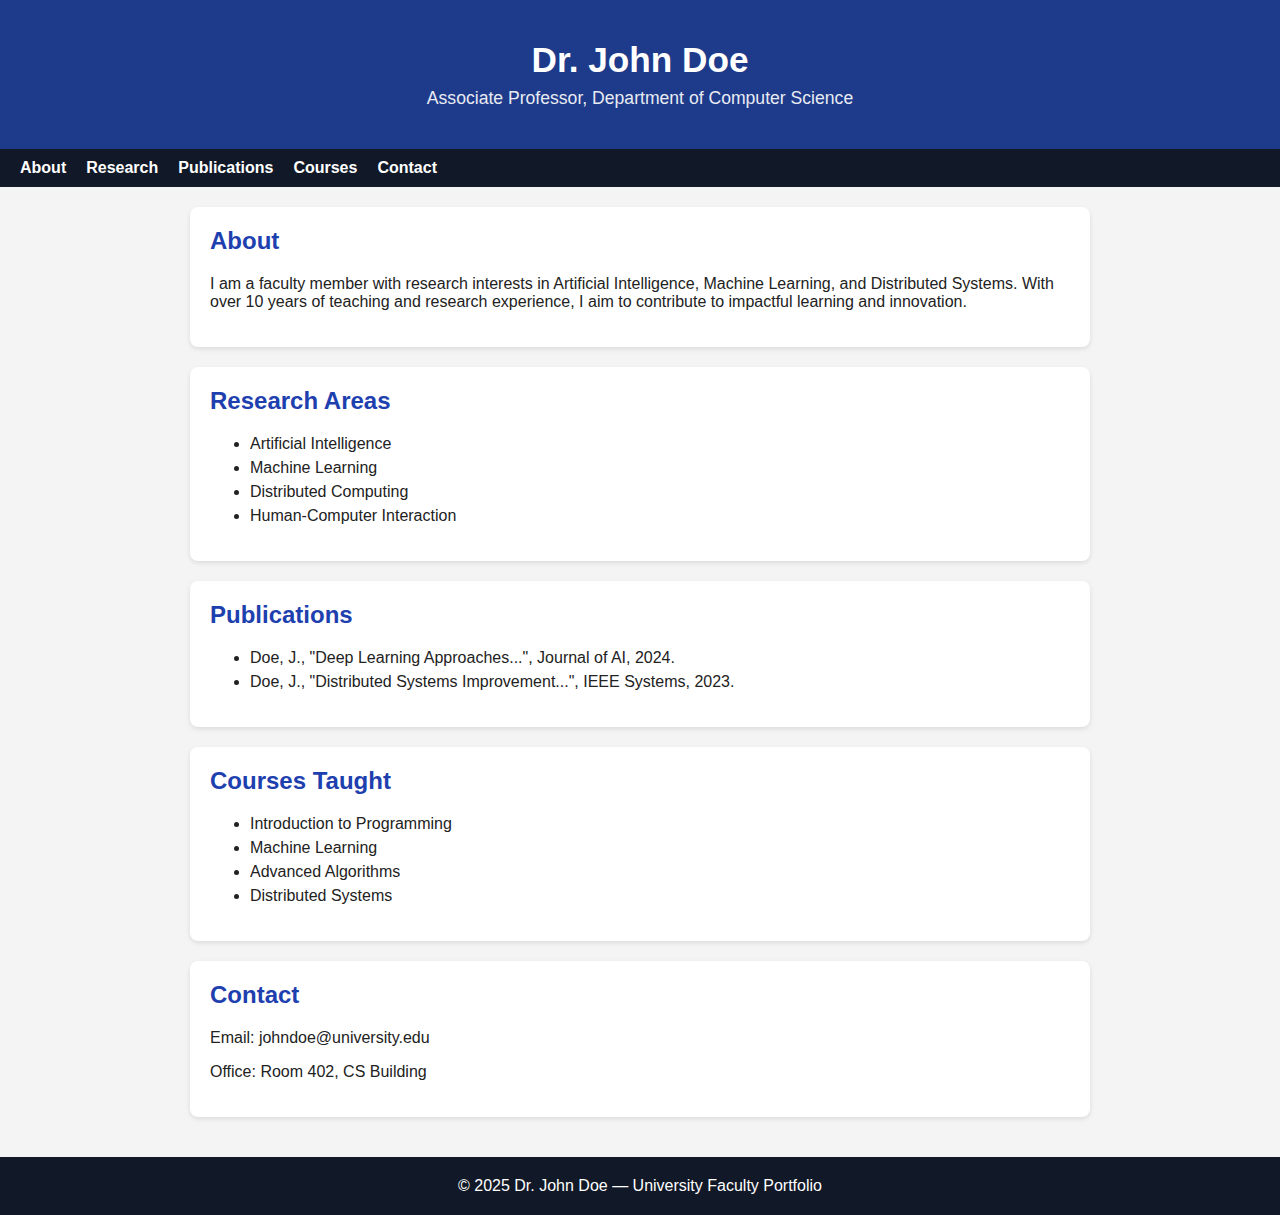
<file: index.html>
<!DOCTYPE html>
<html lang="en">
<head>
  <meta charset="UTF-8" />
  <meta name="viewport" content="width=device-width, initial-scale=1.0" />
  <title>Faculty Portfolio</title>
  <link rel="stylesheet" href="style.css" />
</head>
<body>
  <header>
    <h1>Dr. John Doe</h1>
    <p>Associate Professor, Department of Computer Science</p>
  </header>

  <nav>
    <a href="#about">About</a>
    <a href="#research">Research</a>
    <a href="#publications">Publications</a>
    <a href="#courses">Courses</a>
    <a href="#contact">Contact</a>
  </nav>

  <div class="container">
    <section id="about">
      <h2>About</h2>
      <p>
        I am a faculty member with research interests in Artificial Intelligence, 
        Machine Learning, and Distributed Systems. With over 10 years of teaching and research 
        experience, I aim to contribute to impactful learning and innovation.
      </p>
    </section>

    <section id="research">
      <h2>Research Areas</h2>
      <ul class="research-list">
        <li>Artificial Intelligence</li>
        <li>Machine Learning</li>
        <li>Distributed Computing</li>
        <li>Human-Computer Interaction</li>
      </ul>
    </section>

    <section id="publications">
      <h2>Publications</h2>
      <ul class="publication-list">
        <li>Doe, J., "Deep Learning Approaches...", Journal of AI, 2024.</li>
        <li>Doe, J., "Distributed Systems Improvement...", IEEE Systems, 2023.</li>
      </ul>
    </section>

    <section id="courses">
      <h2>Courses Taught</h2>
      <ul class="course-list">
        <li>Introduction to Programming</li>
        <li>Machine Learning</li>
        <li>Advanced Algorithms</li>
        <li>Distributed Systems</li>
      </ul>
    </section>

    <section id="contact">
      <h2>Contact</h2>
      <p>Email: johndoe@university.edu</p>
      <p>Office: Room 402, CS Building</p>
    </section>
  </div>

  <footer>
    © 2025 Dr. John Doe — University Faculty Portfolio
  </footer>
</body>
</html>
</file>
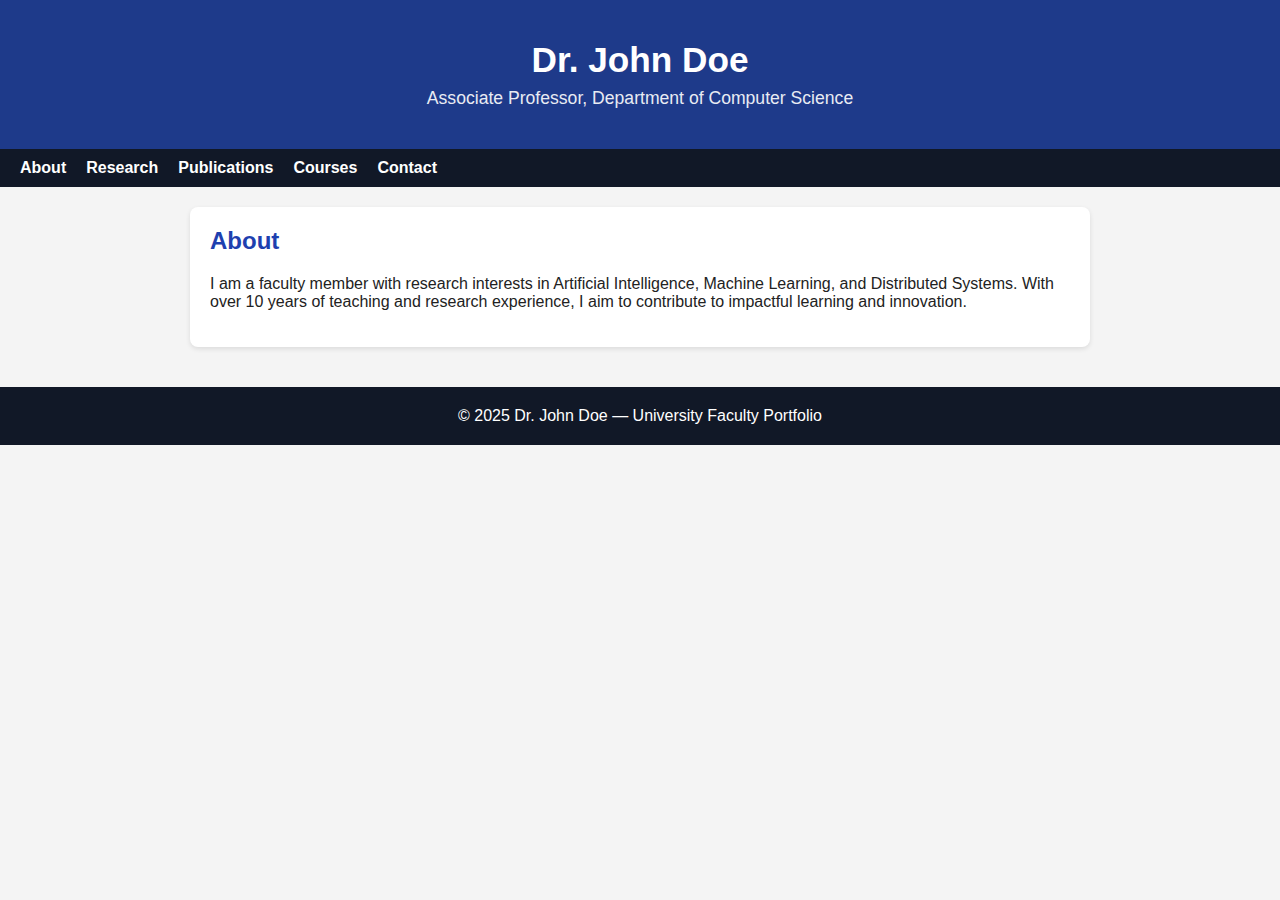
<file: about.html>
<!DOCTYPE html>
<html lang="en">
<head>
  <meta charset="UTF-8" />
  <meta name="viewport" content="width=device-width, initial-scale=1.0" />
  <title>Faculty Portfolio</title>
  <link rel="stylesheet" href="style.css" />
</head>
<body>
  <header>
    <h1>Dr. John Doe</h1>
    <p>Associate Professor, Department of Computer Science</p>
  </header>

  <nav>
    <a href="about.html">About</a>
    <a href="research.html">Research</a>
    <a href="publications.html">Publications</a>
    <a href="courses.html">Courses</a>
    <a href="contact.html">Contact</a>
  </nav>

  <div class="container">
    <section id="about">
      <h2>About</h2>
      <p>
        I am a faculty member with research interests in Artificial Intelligence, 
        Machine Learning, and Distributed Systems. With over 10 years of teaching and research 
        experience, I aim to contribute to impactful learning and innovation.
      </p>
    </section>
  </div>

  <footer>
    © 2025 Dr. John Doe — University Faculty Portfolio
  </footer>
</body>
</html>
</file>
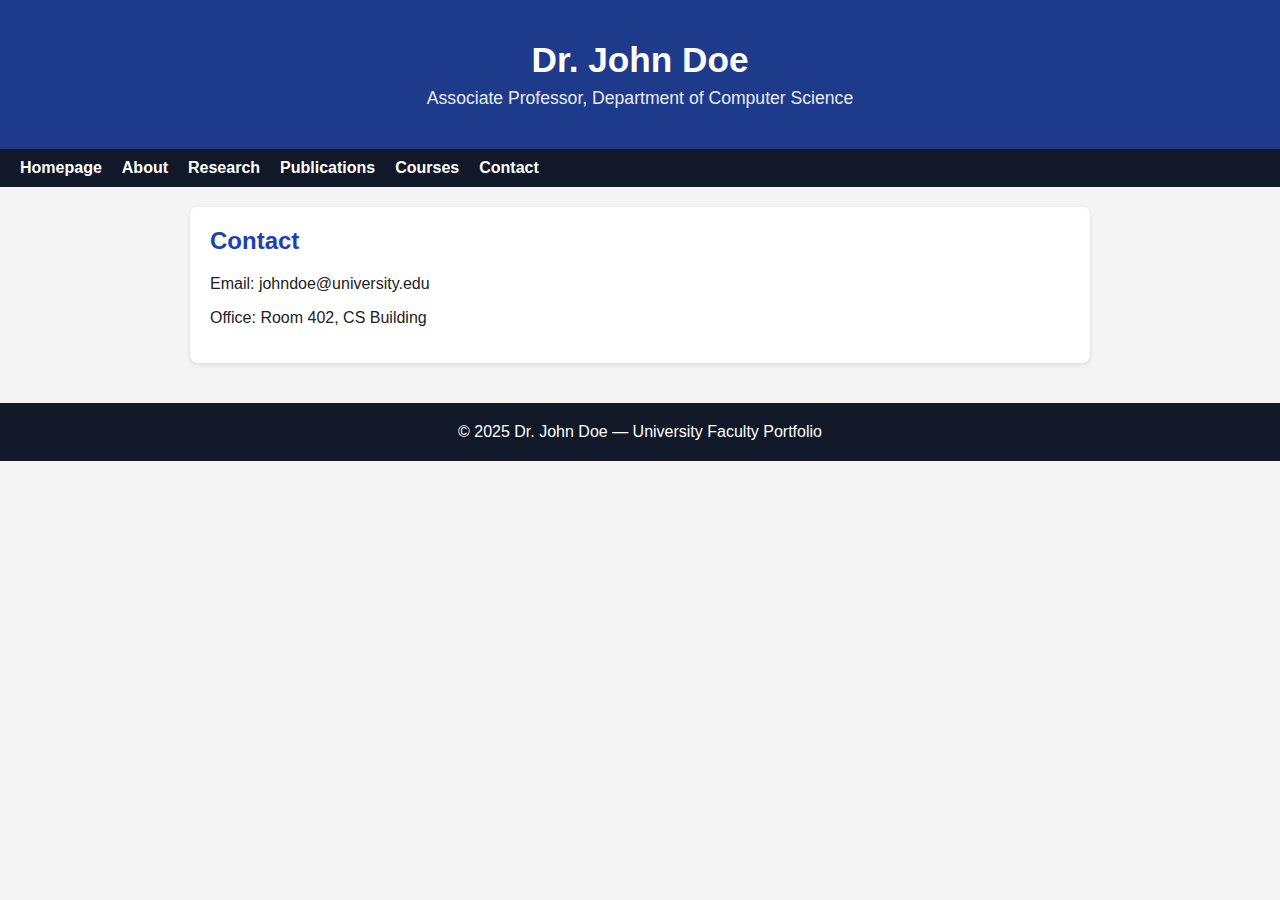
<file: contact.html>
<!DOCTYPE html>
<html lang="en">
<head>
  <meta charset="UTF-8" />
  <meta name="viewport" content="width=device-width, initial-scale=1.0" />
  <title>Faculty Portfolio</title>
  <link rel="stylesheet" href="style.css" />
</head>
<body>
  <header>
    <h1>Dr. John Doe</h1>
    <p>Associate Professor, Department of Computer Science</p>
  </header>

  <nav>
    <a href="index">Homepage</a>
    <a href="about.html">About</a>
    <a href="research.html">Research</a>
    <a href="publications.html">Publications</a>
    <a href="courses.html">Courses</a>
    <a href="contact.html">Contact</a>
  </nav>

  <div class="container">

    <section id="contact">
      <h2>Contact</h2>
      <p>Email: johndoe@university.edu</p>
      <p>Office: Room 402, CS Building</p>
    </section>
  </div>

  <footer>
    © 2025 Dr. John Doe — University Faculty Portfolio
  </footer>
</body>

</html>
</file>
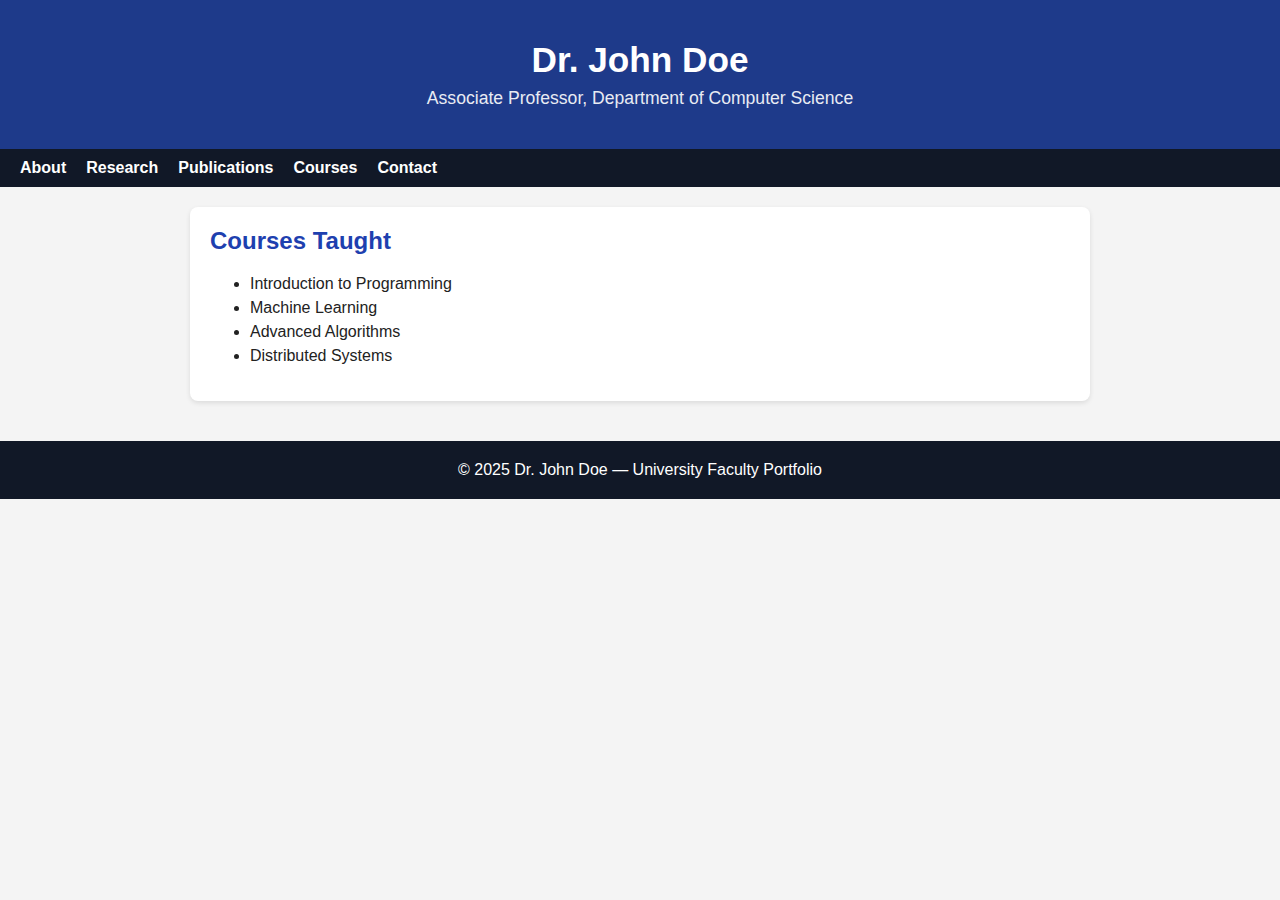
<file: courses.html>
<!DOCTYPE html>
<html lang="en">
<head>
  <meta charset="UTF-8" />
  <meta name="viewport" content="width=device-width, initial-scale=1.0" />
  <title>Faculty Portfolio</title>
  <link rel="stylesheet" href="style.css" />
</head>
<body>
  <header>
    <h1>Dr. John Doe</h1>
    <p>Associate Professor, Department of Computer Science</p>
  </header>

  <nav>
    <a href="about.html">About</a>
    <a href="research.html">Research</a>
    <a href="publications.html">Publications</a>
    <a href="courses.html">Courses</a>
    <a href="contact.html">Contact</a>
  </nav>

  <div class="container">

    <section id="courses">
      <h2>Courses Taught</h2>
      <ul class="course-list">
        <li>Introduction to Programming</li>
        <li>Machine Learning</li>
        <li>Advanced Algorithms</li>
        <li>Distributed Systems</li>
      </ul>
    </section>

  </div>

  <footer>
    © 2025 Dr. John Doe — University Faculty Portfolio
  </footer>
</body>
</html>
</file>
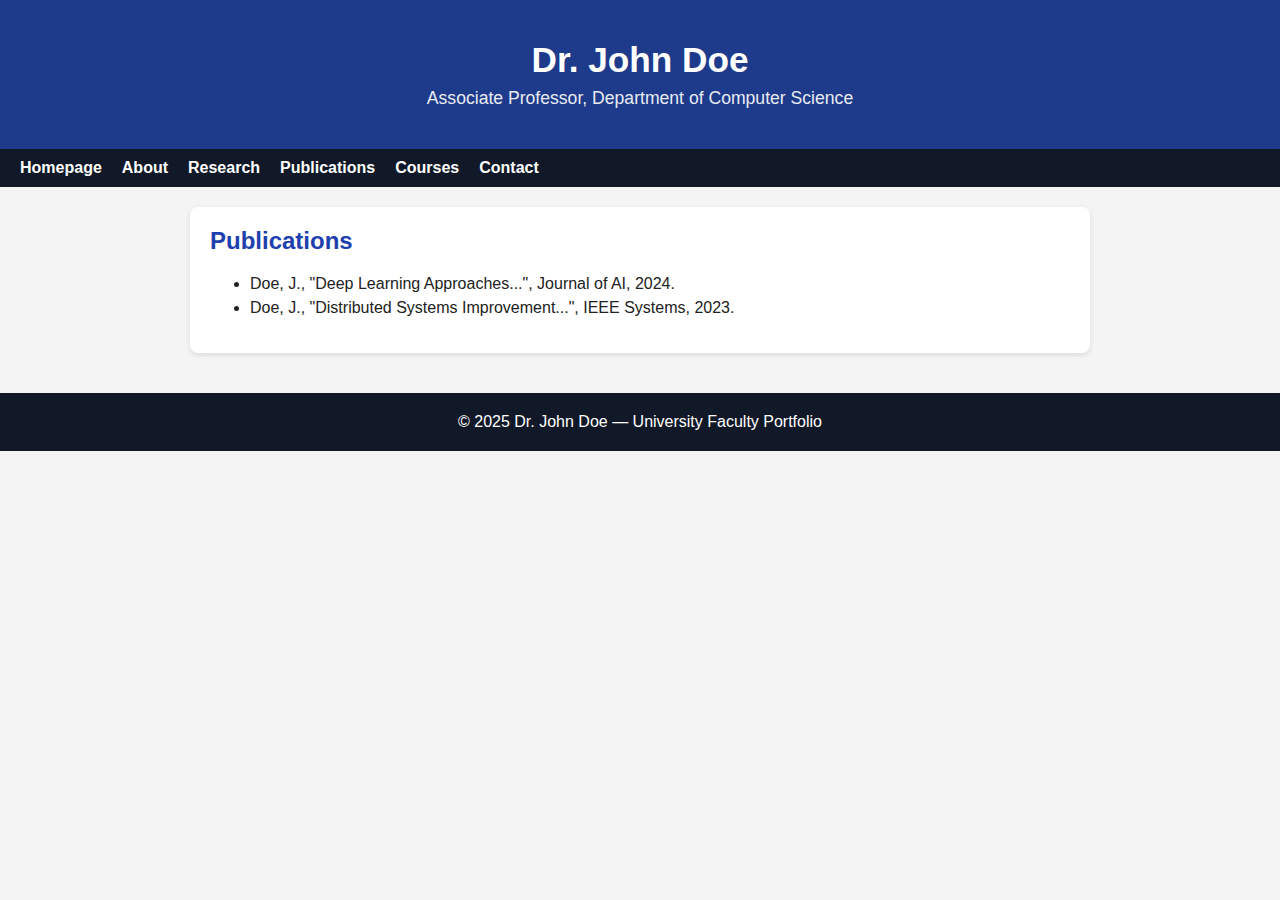
<file: publications.html>
<!DOCTYPE html>
<html lang="en">
<head>
  <meta charset="UTF-8" />
  <meta name="viewport" content="width=device-width, initial-scale=1.0" />
  <title>Faculty Portfolio</title>
  <link rel="stylesheet" href="style.css" />
</head>
<body>
  <header>
    <h1>Dr. John Doe</h1>
    <p>Associate Professor, Department of Computer Science</p>
  </header>

  <nav>
    <a href="index">Homepage</a>
    <a href="about.html">About</a>
    <a href="research.html">Research</a>
    <a href="publications.html">Publications</a>
    <a href="courses.html">Courses</a>
    <a href="contact.html">Contact</a>
  </nav>

  <div class="container">

    <section id="publications">
      <h2>Publications</h2>
      <ul class="publication-list">
        <li>Doe, J., "Deep Learning Approaches...", Journal of AI, 2024.</li>
        <li>Doe, J., "Distributed Systems Improvement...", IEEE Systems, 2023.</li>
      </ul>
    </section>

  </div>

  <footer>
    © 2025 Dr. John Doe — University Faculty Portfolio
  </footer>
</body>

</html>
</file>
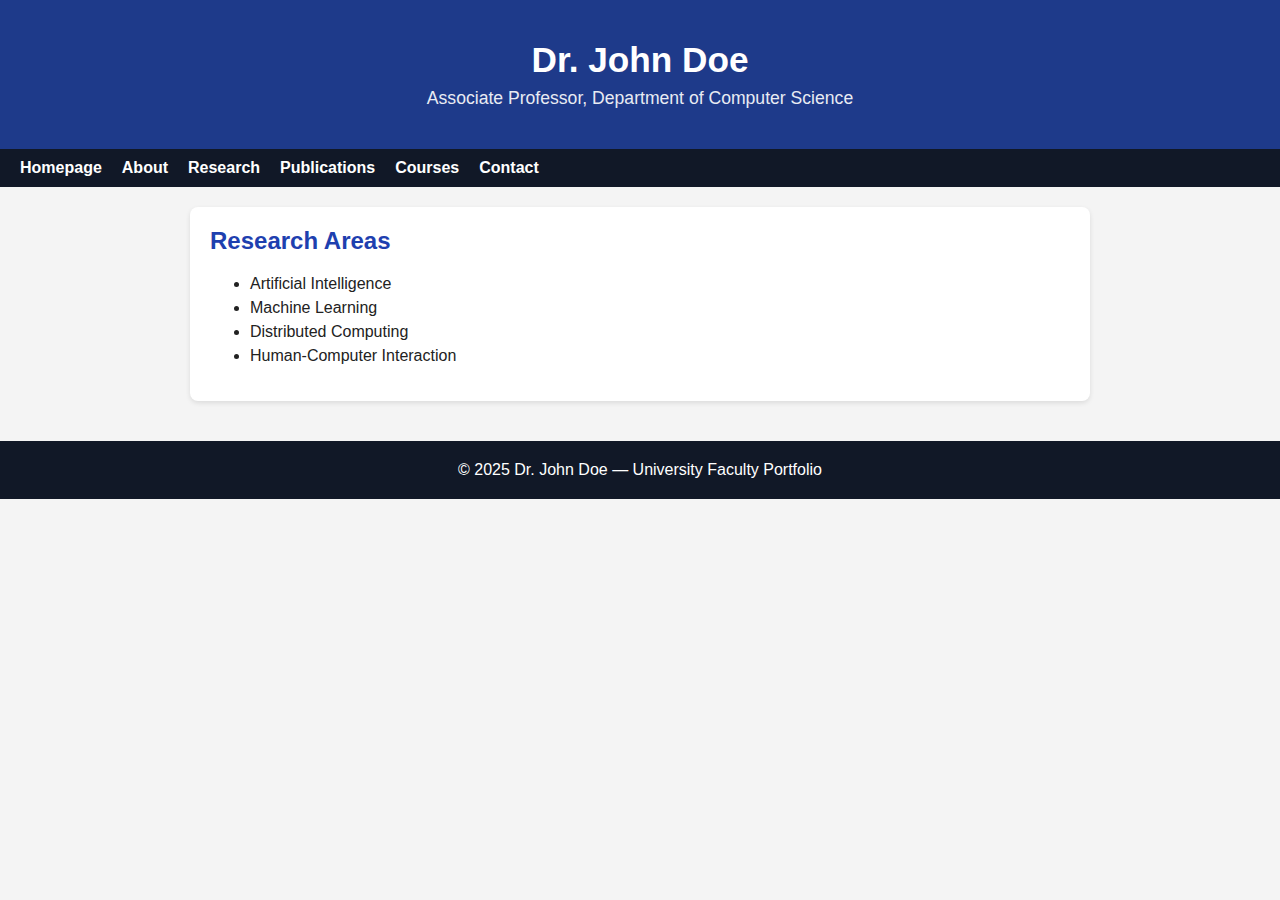
<file: research.html>
<!DOCTYPE html>
<html lang="en">
<head>
  <meta charset="UTF-8" />
  <meta name="viewport" content="width=device-width, initial-scale=1.0" />
  <title>Faculty Portfolio</title>
  <link rel="stylesheet" href="style.css" />
</head>
<body>
  <header>
    <h1>Dr. John Doe</h1>
    <p>Associate Professor, Department of Computer Science</p>
  </header>

  <nav>
    <a href="index">Homepage</a>
    <a href="about.html">About</a>
    <a href="research.html">Research</a>
    <a href="publications.html">Publications</a>
    <a href="courses.html">Courses</a>
    <a href="contact.html">Contact</a>
  </nav>

  <div class="container">

    <section id="research">
      <h2>Research Areas</h2>
      <ul class="research-list">
        <li>Artificial Intelligence</li>
        <li>Machine Learning</li>
        <li>Distributed Computing</li>
        <li>Human-Computer Interaction</li>
      </ul>
    </section>
  </div>

  <footer>
    © 2025 Dr. John Doe — University Faculty Portfolio
  </footer>
</body>

</html>
</file>
<file: style.css>
body {
  margin: 0;
  font-family: Arial, Helvetica, sans-serif;
  background: #f4f4f4;
  color: #222;
}

header {
  background: #1e3a8a;
  color: white;
  padding: 40px 20px;
  text-align: center;
}

header h1 {
  margin: 0;
  font-size: 2.2rem;
}

header p {
  margin: 8px 0 0;
  font-size: 1.1rem;
  opacity: 0.9;
}

nav {
  background: #111827;
  padding: 10px 20px;
  display: flex;
  gap: 20px;
}

nav a {
  color: #fff;
  text-decoration: none;
  font-weight: bold;
}

nav a:hover {
  text-decoration: underline;
}

.container {
  max-width: 900px;
  margin: 20px auto;
  padding: 0 20px;
}

section {
  background: white;
  padding: 20px;
  margin-bottom: 20px;
  border-radius: 8px;
  box-shadow: 0 2px 5px rgba(0,0,0,0.1);
}

h2 {
  color: #1e40af;
  margin-top: 0;
}

.course-list li,
.research-list li,
.publication-list li {
  margin-bottom: 6px;
}

footer {
  background: #111827;
  color: #fff;
  text-align: center;
  padding: 20px;
  margin-top: 40px;
}
</file>
